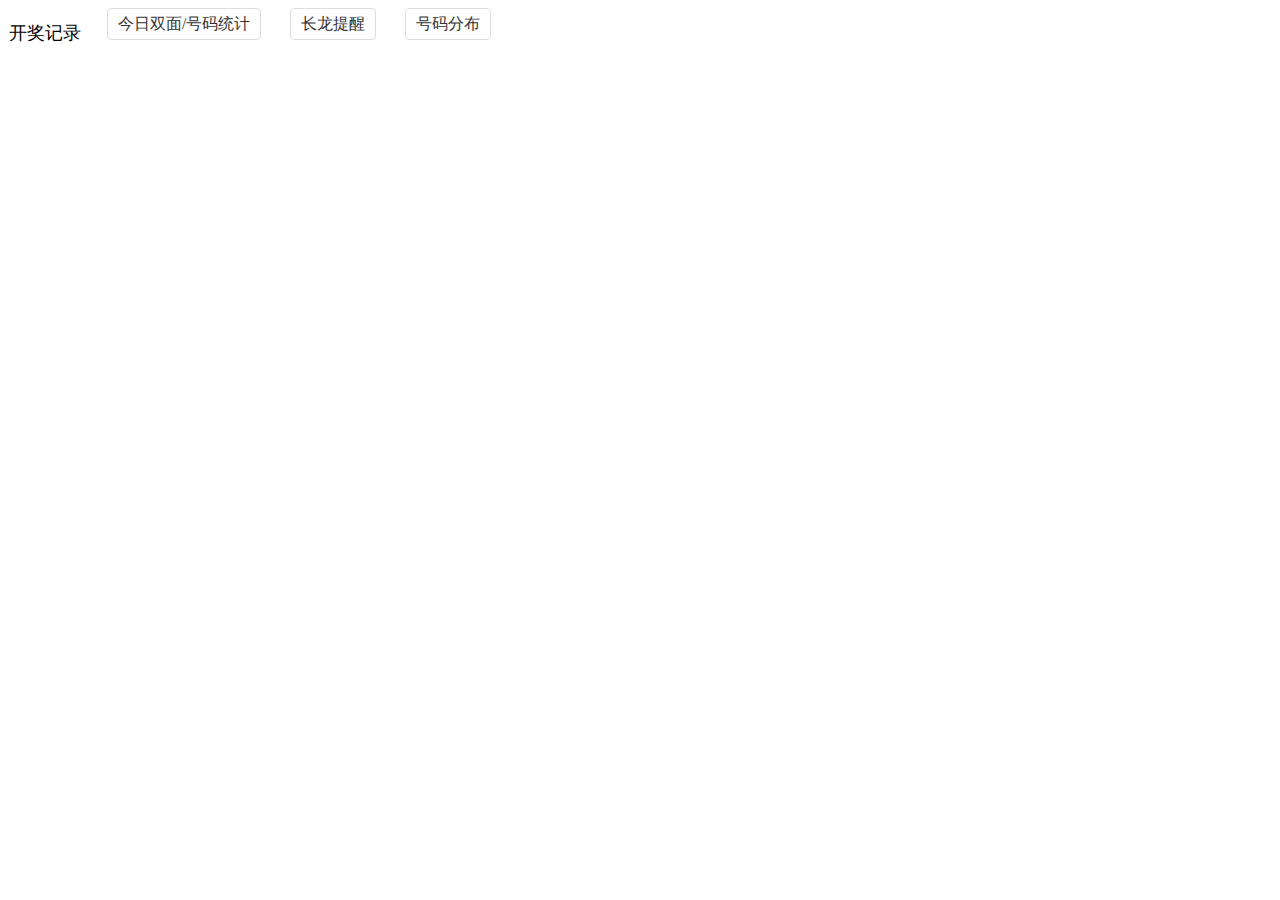
<file: index.html>
<!DOCTYPE html>
<html lang="en">

<head>
    <meta charset="UTF-8">
    <meta name="viewport" content="width=device-width, initial-scale=1.0">
    <meta http-equiv="X-UA-Compatible" content="ie=edge">
    <title>Document</title>
</head>
<script src="https://ajax.googleapis.com/ajax/libs/jquery/3.2.1/jquery.min.js"></script>

<style>
    li,
    ul {
        padding: 0;
        margin: 0;
    }
    
    i {
        font-weight: 400;
        font-style: normal;
    }
    
    li,
    ul {
        list-style: none;
    }
    
    a {
        text-decoration: none;
        display: block;
        white-space: nowrap;
        overflow: hidden;
        text-overflow: ellipsis;
        outline: none;
    }
    
    a:link {
        color: #333;
    }
    
    a:focus,
    a:hover {
        color: #f44a07;
    }
    
    a:visited {
        color: #333;
    }
    
    ul li {
        width: auto;
        height: 30px;
        line-height: 30px;
        padding: 0 10px;
        display: inline-block;
        /* float: left; */
        margin-right: 25px;
        border: 1px solid #ddd;
        border-radius: 4px;
        -moz-border-radius: 4px;
        -webkit-border-radius: 4px;
    }
    
    ul li a {
        color: #444;
    }
    
    ul li a:hover {
        color: #f9982e;
    }
    
    ul .kaijiltit {
        font-size: 18px;
        margin-right: 21px;
        padding: 0;
        border: 1px solid transparent;
    }
    
    ul .selected {
        border: 1px solid #f4831e;
        color: #f4831e;
        border-radius: 4px;
        -moz-border-radius: 4px;
        -webkit-border-radius: 4px;
        position: relative;
    }
    
    ul .selected i {
        position: absolute;
        top: 15px;
        right: 0;
        display: inline-block;
        height: 15px;
        width: 15px;
        background: url(http://1680210.com/img/icon/bjpknum.png?v=20171019951) no-repeat -386px -55px;
    }
    
    ul .selected a {
        color: #f4831e;
    }
    
    div {
        width: 100%;
        height: auto;
        overflow: hidden;
    }
    
    .jrsmtj {
        width: 100%;
        padding: 0 20px 20px;
        border-bottom: 2px solid #e7e7e7;
        display: none;
        box-sizing: border-box;
        -webkit-box-sizing: border-box;
        -moz-box-sizing: border-box;
    }
    
    .jrsmtj .headtxt {
        width: 100%;
        height: 56px;
        line-height: 56px;
        font-size: 16px;
    }
    
    .jrsmtj .secondtb {
        margin-top: 20px;
    }
    
    .jrsmtj table {
        background: #e6e6e6;
        width: 100%;
    }
    
    .jrsmtj table tr td,
    .jrsmtj table tr th {
        height: 45px;
        text-align: center;
    }
    
    .jrsmtj table tr th {
        font-size: 16px;
        background: #f5f5f5;
    }
    
    .jrsmtj table tr td {
        background: #fff;
        color: #666;
    }
    /*! CSS Used from: http://1680210.com/css/user_adv.css?v=20171019951 */
    
    div {
        padding: 0;
        margin: 0;
    }
    
    div ul {
        float: left;
    }
    
    div ul li {
        width: auto;
        height: 30px;
        line-height: 30px;
        padding: 0 10px;
        display: inline-block;
        float: left;
        margin-right: 25px;
        border: 1px solid #ddd;
        border-radius: 4px;
        -moz-border-radius: 4px;
        -webkit-border-radius: 4px;
    }
    
    .cltx {
        width: 100%;
        padding: 0 20px 20px;
        border-bottom: 2px solid #e7e7e7;
        display: none;
        box-sizing: border-box;
        -webkit-box-sizing: border-box;
        -moz-box-sizing: border-box;
    }
    
    .cltx .headtxt {
        width: 100%;
        height: 56px;
        line-height: 56px;
        font-size: 16px;
    }
    
    .cltx .cltxul {
        height: auto;
        width: 100%;
    }
    
    .cltx .cltxul ul li {
        display: inline-block;
        float: left;
        width: 168px;
        height: 36px;
        padding: 0;
        line-height: 36px;
        margin-right: 20px;
        margin-top: 10px;
        text-align: center;
        border-radius: 0;
        -moz-border-radius: 0;
        -webkit-border-radius: 0;
    }
    
    div {
        width: 100%;
        height: auto;
        overflow: hidden;
    }
    
    div ul {
        float: left;
    }
    
    div ul li {
        width: auto;
        height: 30px;
        line-height: 30px;
        padding: 0 10px;
        display: inline-block;
        float: left;
        margin-right: 25px;
        border: 1px solid #ddd;
        border-radius: 4px;
        -moz-border-radius: 4px;
        -webkit-border-radius: 4px;
    }
    
    div ul li a {
        color: #444;
    }
    
    div ul li a:hover {
        color: #f9982e;
    }
    
    div ul .reset {
        border: none;
        height: 32px;
    }
    
    div ul .kaijiltit {
        font-size: 18px;
        margin-right: 21px;
        padding: 0;
        border: 1px solid transparent;
    }
    
    .head {
        padding: 10px 20px;
        box-sizing: border-box;
    }
    
    .hmfb {
        width: 100%;
        padding: 0 20px 20px;
        border-bottom: 2px solid #e7e7e7;
        display: none;
        box-sizing: border-box;
        -webkit-box-sizing: border-box;
        -moz-box-sizing: border-box;
    }
    
    .hmfb .kaijiltit {
        font-size: 16px;
    }
    
    .hmfb .head {
        min-width: 1170px;
        padding: 30px 0 0;
        box-sizing: border-box;
    }
    
    .hmfb .head2 {
        padding-top: 20px;
    }
</style>

<body>
    <ul class="zoushimap" id="kaijiangjl" style="display:block;">
        <li class="kaijiltit">开奖记录</li>
        <li id="jrsmtj" class="">
            <a href="javascript:">今日双面/号码统计</a>
            <i></i>
        </li>
        <li id="cltx" class="">
            <a href="javascript:"> 长龙提醒</a>
            <i></i>
        </li>
        <li id="hmfb" class="">
            <a href="javascript:">号码分布</a>
            <i></i>
        </li>
    </ul>
    <div class="jrsmtj">
        <div class="headtxt">
            今日双面统计
        </div>
        <table cellpadding="1" cellspacing="1" border="0">
            <tbody>
                <tr>
                    <th>名次</th>
                    <th colspan="4">冠军</th>
                    <th colspan="4">亚军</th>
                    <th colspan="4">第三名</th>
                    <th colspan="4">第四名</th>
                    <th colspan="4">第五名</th>
                    <th colspan="4">第六名</th>
                    <th colspan="4">第七名</th>
                    <th colspan="4">第八名</th>
                    <th colspan="4">第九名</th>
                    <th colspan="4">第十名</th>
                </tr>
                <tr>
                    <td>单双大小</td>
                    <td>单</td>
                    <td>双</td>
                    <td>大</td>
                    <td>小</td>
                    <td>单</td>
                    <td>双</td>
                    <td>大</td>
                    <td>小</td>
                    <td>单</td>
                    <td>双</td>
                    <td>大</td>
                    <td>小</td>
                    <td>单</td>
                    <td>双</td>
                    <td>大</td>
                    <td>小</td>
                    <td>单</td>
                    <td>双</td>
                    <td>大</td>
                    <td>小</td>
                    <td>单</td>
                    <td>双</td>
                    <td>大</td>
                    <td>小</td>
                    <td>单</td>
                    <td>双</td>
                    <td>大</td>
                    <td>小</td>
                    <td>单</td>
                    <td>双</td>
                    <td>大</td>
                    <td>小</td>
                    <td>单</td>
                    <td>双</td>
                    <td>大</td>
                    <td>小</td>
                    <td>单</td>
                    <td>双</td>
                    <td>大</td>
                    <td>小</td>
                </tr>
                <tr id="shuanmiandata">
                    <td>出现次数</td>
                    <td>12</td>
                    <td>8</td>
                    <td>8</td>
                    <td>12</td>
                    <td>12</td>
                    <td>8</td>
                    <td>9</td>
                    <td>11</td>
                    <td>6</td>
                    <td>14</td>
                    <td>11</td>
                    <td>9</td>
                    <td>9</td>
                    <td>11</td>
                    <td>14</td>
                    <td>6</td>
                    <td>10</td>
                    <td>10</td>
                    <td>10</td>
                    <td>10</td>
                    <td>11</td>
                    <td>9</td>
                    <td>8</td>
                    <td>12</td>
                    <td>11</td>
                    <td>9</td>
                    <td>8</td>
                    <td>12</td>
                    <td>9</td>
                    <td>11</td>
                    <td>9</td>
                    <td>11</td>
                    <td>10</td>
                    <td>10</td>
                    <td>9</td>
                    <td>11</td>
                    <td>10</td>
                    <td>10</td>
                    <td>14</td>
                    <td>6</td>
                </tr>
            </tbody>
        </table>
        <table class="secondtb" cellpadding="1" cellspacing="1" border="0">
            <tbody>
                <tr>
                    <th>冠亚龙虎</th>
                    <th colspan="4">冠亚和</th>
                    <th colspan="2">第一名龙虎</th>
                    <th colspan="2">第二名龙虎</th>
                    <th colspan="2">第三名龙虎</th>
                    <th colspan="2">第四名龙虎</th>
                    <th colspan="2">第五名龙虎</th>
                </tr>
                <tr>
                    <td>单双大小龙虎</td>
                    <td>单</td>
                    <td>双</td>
                    <td>大</td>
                    <td>小</td>
                    <td>龙</td>
                    <td>虎</td>
                    <td>龙</td>
                    <td>虎</td>
                    <td>龙</td>
                    <td>虎</td>
                    <td>龙</td>
                    <td>虎</td>
                    <td>龙</td>
                    <td>虎</td>
                </tr>
                <tr id="gylhcs">
                    <td>出现次数</td>
                    <td>12</td>
                    <td>8</td>
                    <td>6</td>
                    <td>14</td>
                    <td>6</td>
                    <td>14</td>
                    <td>8</td>
                    <td>12</td>
                    <td>12</td>
                    <td>8</td>
                    <td>13</td>
                    <td>7</td>
                    <td>11</td>
                    <td>9</td>
                </tr>
            </tbody>
        </table>
    </div>
    <div class="cltx">
        <div class="headtxt">
            长龙连开提醒
        </div>
        <div class="cltxul">
            <ul id="cltxul">
                <li><span>冠亚和</span>：&nbsp;&nbsp;<span>小</span>&nbsp;&nbsp;<span style="color:#f11821">7&nbsp;&nbsp;</span>期</li>
                <li><span>亚军</span>：&nbsp;&nbsp;<span>虎</span>&nbsp;&nbsp;<span style="color:#f11821">5&nbsp;&nbsp;</span>期</li>
                <li><span>亚军</span>：&nbsp;&nbsp;<span>小</span>&nbsp;&nbsp;<span>4&nbsp;&nbsp;</span>期</li>
                <li>第<span>五</span>名：&nbsp;&nbsp;<span>双</span>&nbsp;&nbsp;<span>4&nbsp;&nbsp;</span>期</li>
                <li>第<span>八</span>名：&nbsp;&nbsp;<span>单</span>&nbsp;&nbsp;<span>4&nbsp;&nbsp;</span>期</li>
                <li>第<span>十</span>名：&nbsp;&nbsp;<span>大</span>&nbsp;&nbsp;<span>4&nbsp;&nbsp;</span>期</li>
                <li>第<span>七</span>名：&nbsp;&nbsp;<span>双</span>&nbsp;&nbsp;<span>3&nbsp;&nbsp;</span>期</li>
                <li><span>冠军</span>：&nbsp;&nbsp;<span>单</span>&nbsp;&nbsp;<span>2&nbsp;&nbsp;</span>期</li>
                <li>第<span>三</span>名：&nbsp;&nbsp;<span>双</span>&nbsp;&nbsp;<span>2&nbsp;&nbsp;</span>期</li>
                <li>第<span>四</span>名：&nbsp;&nbsp;<span>单</span>&nbsp;&nbsp;<span>2&nbsp;&nbsp;</span>期</li>
                <li>第<span>五</span>名：&nbsp;&nbsp;<span>龙</span>&nbsp;&nbsp;<span>2&nbsp;&nbsp;</span>期</li>
            </ul>
        </div>
    </div>
    <div class="hmfb">
        <div class="head">
            <ul class="zoushimap" id="chakanchfb">
                <li class="kaijiltit">查看车号分布：</li>
                <li class="01">
                    <a href="javascript:">号码1</a>
                    <i></i>
                </li>
                <li class="02">
                    <a href="javascript:">号码2</a>
                    <i></i>
                </li>
                <li class="03">
                    <a href="javascript:">号码3</a>
                    <i></i>
                </li>
                <li class="04">
                    <a href="javascript:">号码4</a>
                    <i></i>
                </li>
                <li class="05">
                    <a href="javascript:">号码5</a>
                    <i></i>
                </li>
                <li class="06">
                    <a href="javascript:">号码6</a>
                    <i></i>
                </li>
                <li class="07">
                    <a href="javascript:">号码7</a>
                    <i></i>
                </li>
                <li class="08">
                    <a href="javascript:">号码8</a>
                    <i></i>
                </li>
                <li class="09">
                    <a href="javascript:">号码9</a>
                    <i></i>
                </li>
                <li class="10">
                    <a href="javascript:">号码10</a>
                    <i></i>
                </li>
                <!--<li class="reset">
                        还原
                    </li>-->
            </ul>
        </div>
        <div class="head head2">
            <ul class="zoushimap" id="daxiaodsfb">
                <li class="kaijiltit">大小单双分布：</li>
                <li id="dannum">
                    <a href="javascript:">单</a>
                    <i></i>
                </li>
                <li id="shuangnum">
                    <a href="javascript:">双</a>
                    <i></i>
                </li>
                <li id="danum">
                    <a href="javascript:">大</a>
                    <i></i>
                </li>
                <li id="xiaonum">
                    <a href="javascript:">小</a>
                    <i></i>
                </li>
                <li id="duizinum">
                    <a href="javascript:">对子号</a>
                    <i></i>
                </li>
                <li class="reset">
                    还原
                </li>
            </ul>
        </div>
    </div>
</body>
<script>
    $(function() {
        $("#jrsmtj").click(function() {
            if ($(this).hasClass("selected")) {
                $(this).removeClass("selected");
                $(".jrsmtj").animate({
                    width: '50%',
                    opacity: 0,
                    display: 'none'
                });
            } else {
                $(this).addClass("selected");
                $(".jrsmtj").animate({
                    width: '100%',
                    opacity: 1,
                    display: 'block'
                });
            }

        });
        $("#cltx").click(function() {
            if ($(this).hasClass("selected")) {
                $(this).removeClass("selected");
                $(".cltx").animate({
                    width: '50%',
                    opacity: 0,
                    display: 'none'
                });
            } else {
                $(this).addClass("selected");
                $(".cltx").animate({
                    width: '100%',
                    opacity: 1,
                    display: 'block'
                });
            }

        });
        $("#hmfb").click(function() {
            if ($(this).hasClass("selected")) {
                $(this).removeClass("selected");
                $(".hmfb").animate({
                    width: '0%',
                    opacity: 0,
                    display: 'none'
                });
            } else {
                $(this).addClass("selected");
                $(".hmfb").animate({
                    width: '100%',
                    opacity: 1,
                    display: 'block'
                });
            }

        });
    });
</script>

</html>
</file>
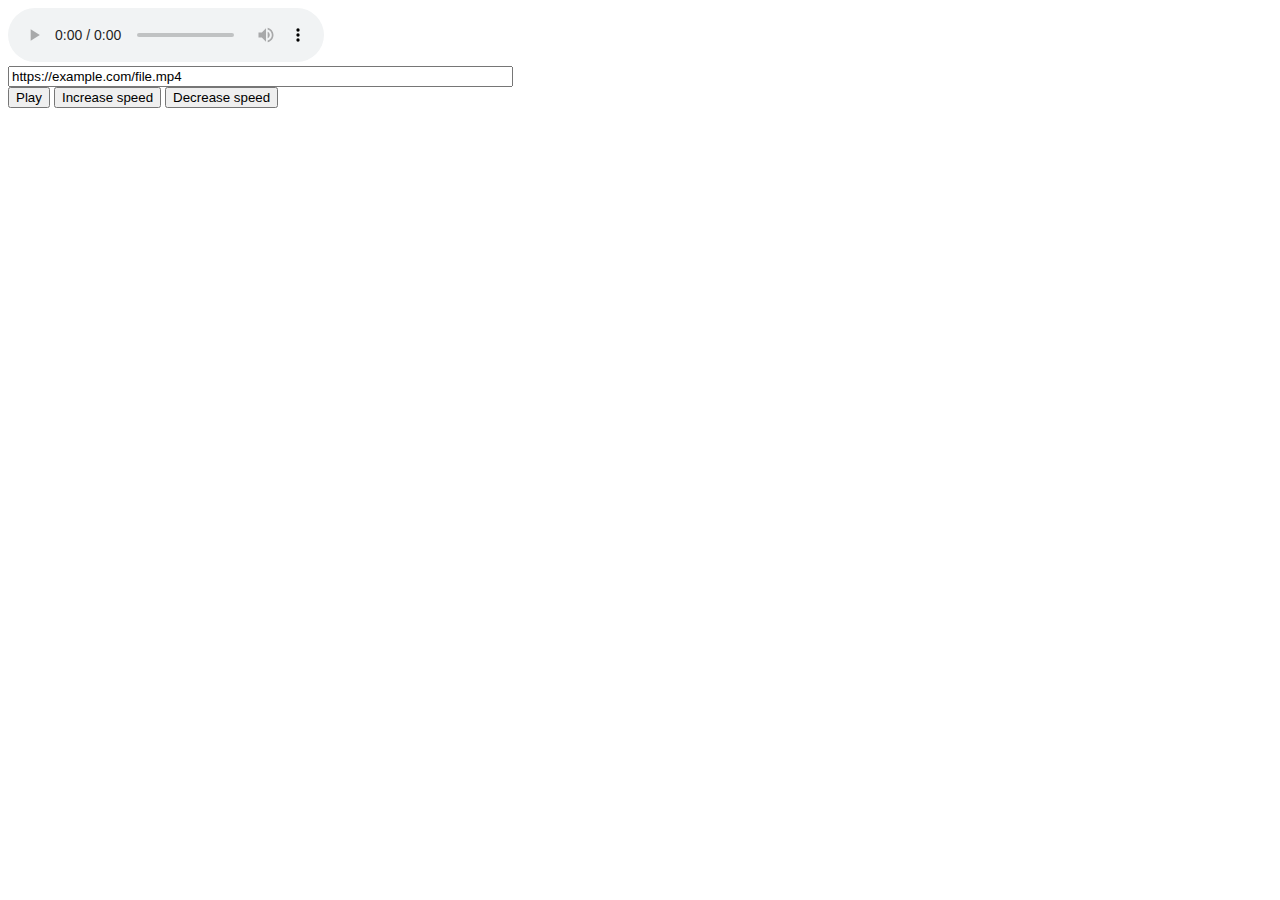
<file: voice.html>
<!DOCTYPE html>
<html>
  <head>
    <title>Audio playbackRate Example</title>  
</head>
<body>
<div>
  <audio id="audio1" style="width:25%" controls>Canvas not supported</audio>
</div>
<div>
<input type="text" id="audioFile" value="https://example.com/file.mp4" size="60" />

</div>
  <button id="playbutton" onclick="togglePlay();">Play</button>  
  <button onclick="increaseSpeed();">Increase speed</button>
  <button onclick="decreaseSpeed();">Decrease speed</button><br />
  <div id="rate"></div>

     <script type="text/javascript">
       // Create a couple of global variables to use. 
       var audioElm = document.getElementById("audio1"); // Audio element
       var ratedisplay = document.getElementById("rate"); // Rate display area

       // Hook the ratechange event and display the current playbackRate after each change
       audioElm.addEventListener("ratechange", function () {
         ratedisplay.innerHTML = "Rate: " + audioElm.playbackRate;
       }, false);

       //  Alternates between play and pause based on the value of the paused property
       function togglePlay() {
         if (document.getElementById("audio1")) {

           if (audioElm.paused == true) {
             playAudio(audioElm);    //  if player is paused, then play the file
           } else {
             pauseAudio(audioElm);   //  if player is playing, then pause
           }
         }
       }

       function playAudio(audioElm) {
         document.getElementById("playbutton").innerHTML = "Pause"; // Set button text == Pause
         // Get file from text box and assign it to the source of the audio element 
         audioElm.src = document.getElementById('audioFile').value;
         audioElm.play();
       }

       function pauseAudio(audioElm) {
         document.getElementById("playbutton").innerHTML = "play"; // Set button text == Play
         audioElm.pause();
       }

       // Increment playbackRate by 1 
       function increaseSpeed() {
         audioElm.playbackRate += 1;
       }

       // Cut playback rate in half
       function decreaseSpeed() {
         if (audioElm.playbackRate <= 1) {
           var temp = audioElm.playbackRate;
           audioElm.playbackRate = (temp / 2); 
         } else {
           audioElm.playbackRate -= 1;
         }
       }

     </script>


</body>
</html>
</file>
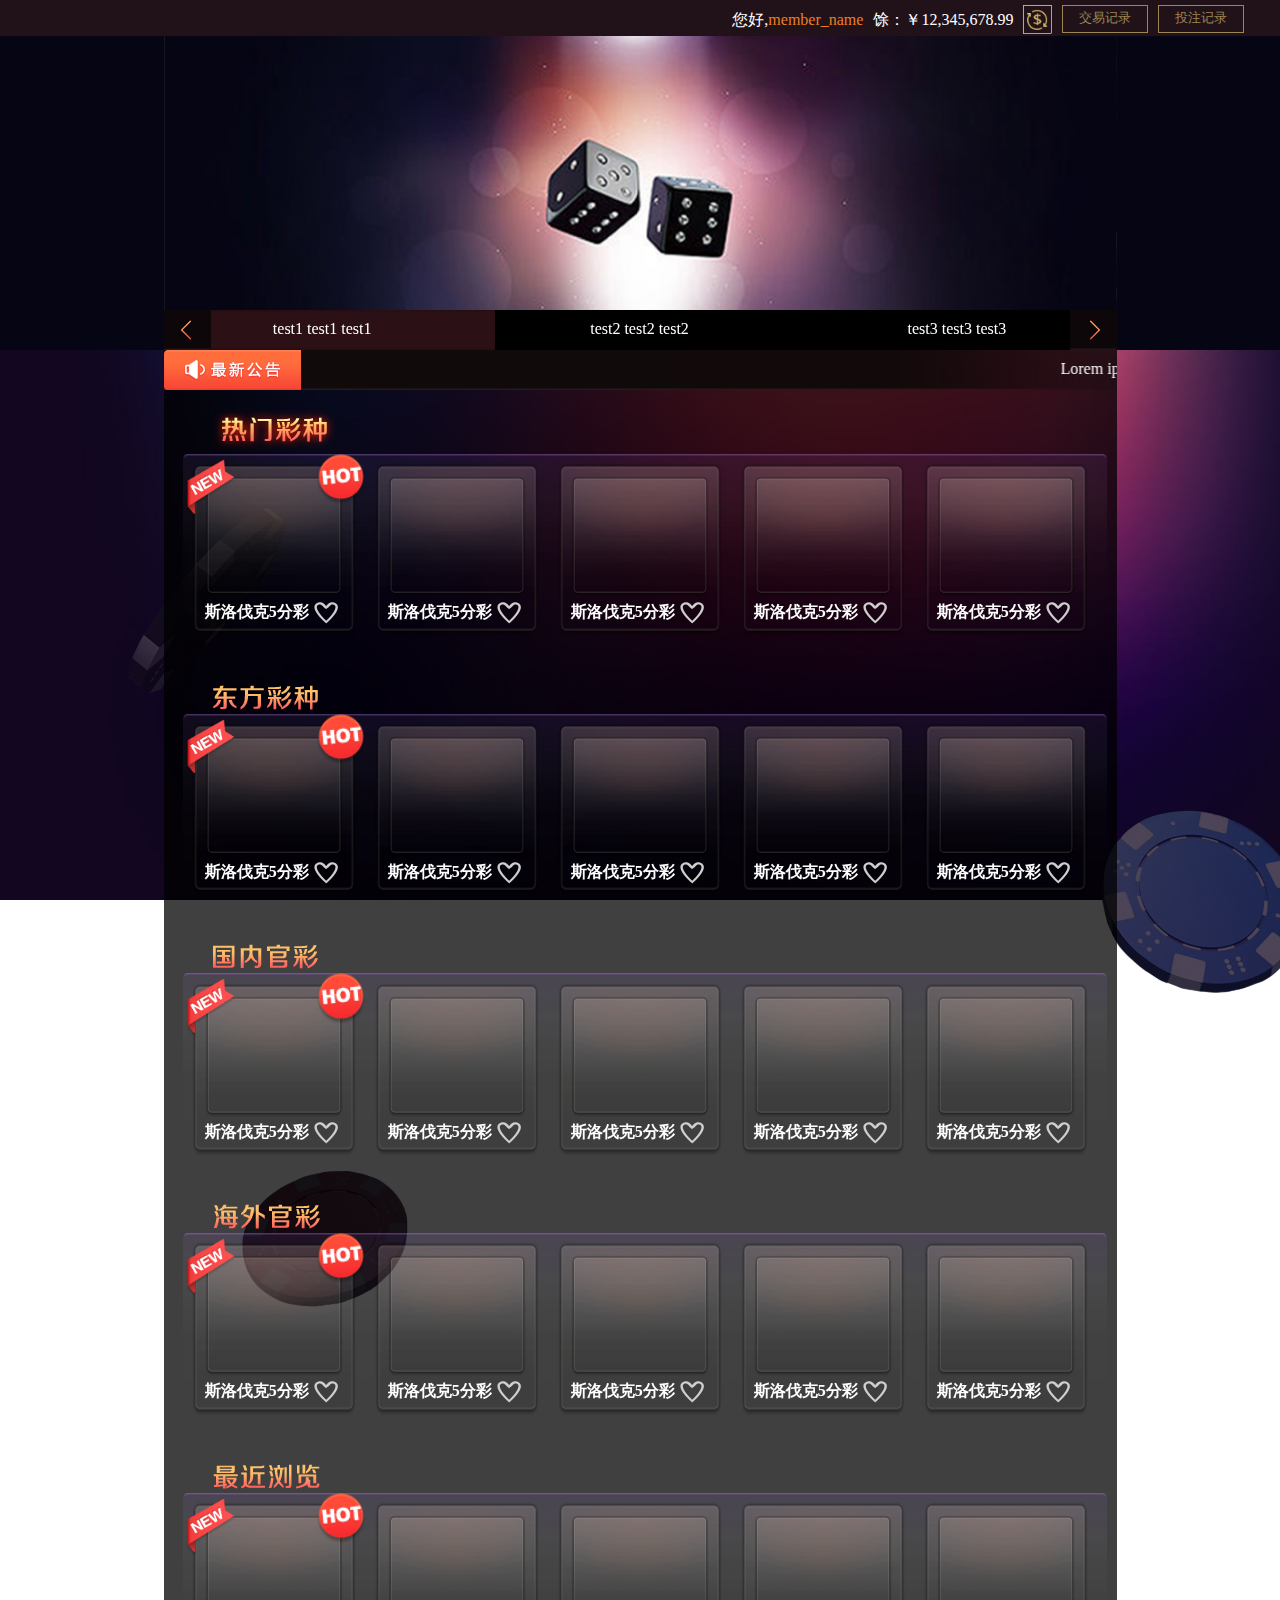
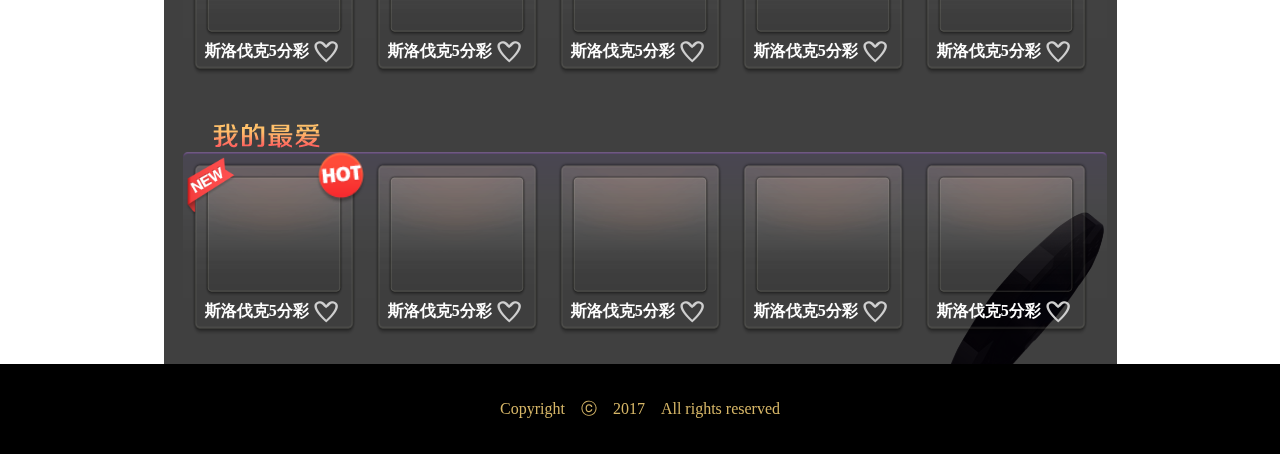
<file: eastCity_final/city_index.html>
<!DOCTYPE html>
<html lang="en">

<head>
    <meta charset="UTF-8">
    <meta name="viewport" content="width=device-width, initial-scale=1.0">
    <meta http-equiv="X-UA-Compatible" content="ie=edge">
    <title>Document</title>
    <link rel="stylesheet" href="./css/flexslider.css">
    <link rel="stylesheet" href="city_index.css">
</head>

<body class="city_body">
    <header class="east_head clearfix">
        <div class="wrap_memberInfo">
            <div>您好,</div>
            <div class="city_member_name">member_name</div>
            <div>馀：</div>
            <div>￥</div>
            <div class="city_reflesh_money">12,345,678.99</div>
            <div class="money_reload">
                <img src="./cut/btn_money_reload.png">
            </div>
            <div class="tradRecord">交易记录</div>
            <div class="betRecord">投注记录</div>
        </div>
    </header>
    <div class="wrapSlider">
        <div class="flexslider">
            <ul class="slides">
                <li>
                    <img src="./cut/ad01.png" />
                </li>
                <li>
                    <img src="./cut/river2.jpg" />
                </li>
                <li>
                    <img src="./cut/river3.jpg" />
                </li>
            </ul>
            <div class="custom-navigation">
                <a href="#" class="flex-prev lArr">
                    <img src="./cut/btn_left.png">
                </a>
                <div class="custom-controls-container"></div>
                <a href="#" class="flex-next rArr">
                    <img src="./cut/btn_right.png">
                </a>
                <div class="control_text clearfix">
                    <div class="control_text_inner">test1 test1 test1</div>
                    <div class="control_text_inner">test2 test2 test2</div>
                    <div class="control_text_inner">test3 test3 test3</div>
                </div>
            </div>
        </div>
    </div>

    <main>
        <div id="parallax-bg1">
            <img id="bg1-0" src="./cut/img_chips_red.png"/>
            <img id="bg1-1" src="./cut/img_chips_black.png"/>
            <img id="bg1-2" src="./cut/img_chips_blue.png"/>
            <img id="bg1-3" src="./cut/img_chips_red.png"/>
            <img id="bg1-4" src="./cut/img_chips_black.png"/>
            <img id="bg1-5" src="./cut/img_chips_blue.png"/>
            <img id="bg1-6" src="./cut/img_chips_red.png"/>
        </div>
        <section class="city_main clearfix">
            <div class="city_news clearfix">
                <div class="news_pic">
                    <img src="./cut/btn_announcement.png">
                </div>
                <marquee behavior="" direction="" loop="0" class="runHorse">
                    Lorem ipsum dolor sit amet, consectetur adipisicing elit. Ullam, eligendi.
                </marquee>
            </div>
            <div class="city_ticket_spec clearfix">
                <div class="city_ticket_title" id="cityAnchor1">
                    <!--票种-->
                    <img src="./cut/title_01.png">
                </div>
                <div class="city_ticket_bg">
                    <img src="./cut/bg_content.png">
                </div>
                <div class="wrap_ticket_inner">
                    <!--  -->
                    <div class="city_ticket_inner">
                        <div class="ticket_inside clearfix">
                            <div class="inside_new">
                                <img src="./cut/new.png">
                            </div>
                            <div class="inside_hot">
                                <img src="./cut/hot.png">
                            </div>
                            <div class="inside_pic">
                                <a href="">
                                    <img src="./cut/bg_game_icon.png">
                                </a>
                            </div>
                            <div class="inside_title">
                                <h2>斯洛伐克5分彩</h2>
                            </div>
                            <div class="inside_heart"></div>
                        </div>
                    </div>
                    <!--  -->
                    <div class="city_ticket_inner">
                        <div class="ticket_inside clearfix">
                            <div class="inside_pic">
                                <a href="">
                                    <img src="./cut/bg_game_icon.png">
                                </a>
                            </div>
                            <div class="inside_title">
                                <h2>斯洛伐克5分彩</h2>
                            </div>
                            <div class="inside_heart"></div>
                        </div>
                    </div>
                    <!--  -->
                    <div class="city_ticket_inner">
                        <div class="ticket_inside clearfix">
                            <div class="inside_pic">
                                <a href="">
                                    <img src="./cut/bg_game_icon.png">
                                </a>
                            </div>
                            <div class="inside_title">
                                <h2>斯洛伐克5分彩</h2>
                            </div>
                            <div class="inside_heart"></div>
                        </div>
                    </div>
                    <!--  -->
                    <div class="city_ticket_inner">
                        <div class="ticket_inside clearfix">
                            <div class="inside_pic">
                                <a href="">
                                    <img src="./cut/bg_game_icon.png">
                                </a>
                            </div>
                            <div class="inside_title">
                                <h2>斯洛伐克5分彩</h2>
                            </div>
                            <div class="inside_heart"></div>
                        </div>
                    </div>
                    <!--  -->
                    <div class="city_ticket_inner">
                        <div class="ticket_inside clearfix">
                            <div class="inside_pic">
                                <a href="">
                                    <img src="./cut/bg_game_icon.png">
                                </a>
                            </div>
                            <div class="inside_title">
                                <h2>斯洛伐克5分彩</h2>
                            </div>
                            <div class="inside_heart"></div>
                        </div>
                    </div>
                </div>
            </div>
            <!-- 东方采种 -->
            <div class="city_ticket_spec clearfix">
                <div class="city_ticket_title" id="cityAnchor2">
                    <!--票种-->
                    <img src="./cut/title_02.png">
                </div>
                <div class="city_ticket_bg">
                    <img src="./cut/bg_content.png">
                </div>
                <div class="wrap_ticket_inner">
                    <!--  -->
                    <div class="city_ticket_inner">
                        <div class="ticket_inside clearfix">
                            <div class="inside_new">
                                <img src="./cut/new.png">
                            </div>
                            <div class="inside_hot">
                                <img src="./cut/hot.png">
                            </div>
                            <div class="inside_pic">
                                <a href="">
                                    <img src="./cut/bg_game_icon.png">
                                </a>
                            </div>
                            <div class="inside_title">
                                <h2>斯洛伐克5分彩</h2>
                            </div>
                            <div class="inside_heart"></div>
                        </div>
                    </div>
                    <!--  -->
                    <div class="city_ticket_inner">
                        <div class="ticket_inside clearfix">
                            <div class="inside_pic">
                                <a href="">
                                    <img src="./cut/bg_game_icon.png">
                                </a>
                            </div>
                            <div class="inside_title">
                                <h2>斯洛伐克5分彩</h2>
                            </div>
                            <div class="inside_heart"></div>
                        </div>
                    </div>
                    <!--  -->
                    <div class="city_ticket_inner">
                        <div class="ticket_inside clearfix">
                            <div class="inside_pic">
                                <a href="">
                                    <img src="./cut/bg_game_icon.png">
                                </a>
                            </div>
                            <div class="inside_title">
                                <h2>斯洛伐克5分彩</h2>
                            </div>
                            <div class="inside_heart"></div>
                        </div>
                    </div>
                    <!--  -->
                    <div class="city_ticket_inner">
                        <div class="ticket_inside clearfix">
                            <div class="inside_pic">
                                <a href="">
                                    <img src="./cut/bg_game_icon.png">
                                </a>
                            </div>
                            <div class="inside_title">
                                <h2>斯洛伐克5分彩</h2>
                            </div>
                            <div class="inside_heart"></div>
                        </div>
                    </div>
                    <!--  -->
                    <div class="city_ticket_inner">
                        <div class="ticket_inside clearfix">
                            <div class="inside_pic">
                                <a href="">
                                    <img src="./cut/bg_game_icon.png">
                                </a>
                            </div>
                            <div class="inside_title">
                                <h2>斯洛伐克5分彩</h2>
                            </div>
                            <div class="inside_heart"></div>
                        </div>
                    </div>
                </div>
            </div>
            <!-- 国内关彩 -->
            <div class="city_ticket_spec clearfix">
                <div class="city_ticket_title" id="cityAnchor3">
                    <!--票种-->
                    <img src="./cut/title_03.png">
                </div>
                <div class="city_ticket_bg">
                    <img src="./cut/bg_content.png">
                </div>
                <div class="wrap_ticket_inner">
                    <!--  -->
                    <div class="city_ticket_inner">
                        <div class="ticket_inside clearfix">
                            <div class="inside_new">
                                <img src="./cut/new.png">
                            </div>
                            <div class="inside_hot">
                                <img src="./cut/hot.png">
                            </div>
                            <div class="inside_pic">
                                <a href="">
                                    <img src="./cut/bg_game_icon.png">
                                </a>
                            </div>
                            <div class="inside_title">
                                <h2>斯洛伐克5分彩</h2>
                            </div>
                            <div class="inside_heart"></div>
                        </div>
                    </div>
                    <!--  -->
                    <div class="city_ticket_inner">
                        <div class="ticket_inside clearfix">
                            <div class="inside_pic">
                                <a href="">
                                    <img src="./cut/bg_game_icon.png">
                                </a>
                            </div>
                            <div class="inside_title">
                                <h2>斯洛伐克5分彩</h2>
                            </div>
                            <div class="inside_heart"></div>
                        </div>
                    </div>
                    <!--  -->
                    <div class="city_ticket_inner">
                        <div class="ticket_inside clearfix">
                            <div class="inside_pic">
                                <a href="">
                                    <img src="./cut/bg_game_icon.png">
                                </a>
                            </div>
                            <div class="inside_title">
                                <h2>斯洛伐克5分彩</h2>
                            </div>
                            <div class="inside_heart"></div>
                        </div>
                    </div>
                    <!--  -->
                    <div class="city_ticket_inner">
                        <div class="ticket_inside clearfix">
                            <div class="inside_pic">
                                <a href="">
                                    <img src="./cut/bg_game_icon.png">
                                </a>
                            </div>
                            <div class="inside_title">
                                <h2>斯洛伐克5分彩</h2>
                            </div>
                            <div class="inside_heart"></div>
                        </div>
                    </div>
                    <!--  -->
                    <div class="city_ticket_inner">
                        <div class="ticket_inside clearfix">
                            <div class="inside_pic">
                                <a href="">
                                    <img src="./cut/bg_game_icon.png">
                                </a>
                            </div>
                            <div class="inside_title">
                                <h2>斯洛伐克5分彩</h2>
                            </div>
                            <div class="inside_heart"></div>
                        </div>
                    </div>
                </div>
            </div>
            <!-- 海外官彩 -->
            <div class="city_ticket_spec clearfix">
                <div class="city_ticket_title" id="cityAnchor4">
                    <!--票种-->
                    <img src="./cut/title_04.png">
                </div>
                <div class="city_ticket_bg">
                    <img src="./cut/bg_content.png">
                </div>
                <div class="wrap_ticket_inner">
                    <!--  -->
                    <div class="city_ticket_inner">
                        <div class="ticket_inside clearfix">
                            <div class="inside_new">
                                <img src="./cut/new.png">
                            </div>
                            <div class="inside_hot">
                                <img src="./cut/hot.png">
                            </div>
                            <div class="inside_pic">
                                <a href="">
                                    <img src="./cut/bg_game_icon.png">
                                </a>
                            </div>
                            <div class="inside_title">
                                <h2>斯洛伐克5分彩</h2>
                            </div>
                            <div class="inside_heart"></div>
                        </div>
                    </div>
                    <!--  -->
                    <div class="city_ticket_inner">
                        <div class="ticket_inside clearfix">
                            <div class="inside_pic">
                                <a href="">
                                    <img src="./cut/bg_game_icon.png">
                                </a>
                            </div>
                            <div class="inside_title">
                                <h2>斯洛伐克5分彩</h2>
                            </div>
                            <div class="inside_heart"></div>
                        </div>
                    </div>
                    <!--  -->
                    <div class="city_ticket_inner">
                        <div class="ticket_inside clearfix">
                            <div class="inside_pic">
                                <a href="">
                                    <img src="./cut/bg_game_icon.png">
                                </a>
                            </div>
                            <div class="inside_title">
                                <h2>斯洛伐克5分彩</h2>
                            </div>
                            <div class="inside_heart"></div>
                        </div>
                    </div>
                    <!--  -->
                    <div class="city_ticket_inner">
                        <div class="ticket_inside clearfix">
                            <div class="inside_pic">
                                <a href="">
                                    <img src="./cut/bg_game_icon.png">
                                </a>
                            </div>
                            <div class="inside_title">
                                <h2>斯洛伐克5分彩</h2>
                            </div>
                            <div class="inside_heart"></div>
                        </div>
                    </div>
                    <!--  -->
                    <div class="city_ticket_inner">
                        <div class="ticket_inside clearfix">
                            <div class="inside_pic">
                                <a href="">
                                    <img src="./cut/bg_game_icon.png">
                                </a>
                            </div>
                            <div class="inside_title">
                                <h2>斯洛伐克5分彩</h2>
                            </div>
                            <div class="inside_heart"></div>
                        </div>
                    </div>
                </div>
            </div>
            <!-- 最近浏览 -->
            <div class="city_ticket_spec clearfix">
                <div class="city_ticket_title" id="cityAnchor5">
                    <!--票种-->
                    <img src="./cut/title_05.png">
                </div>
                <div class="city_ticket_bg">
                    <img src="./cut/bg_content.png">
                </div>
                <div class="wrap_ticket_inner">
                    <!--  -->
                    <div class="city_ticket_inner">
                        <div class="ticket_inside clearfix">
                            <div class="inside_new">
                                <img src="./cut/new.png">
                            </div>
                            <div class="inside_hot">
                                <img src="./cut/hot.png">
                            </div>
                            <div class="inside_pic">
                                <a href="">
                                    <img src="./cut/bg_game_icon.png">
                                </a>
                            </div>
                            <div class="inside_title">
                                <h2>斯洛伐克5分彩</h2>
                            </div>
                            <div class="inside_heart"></div>
                        </div>
                    </div>
                    <!--  -->
                    <div class="city_ticket_inner">
                        <div class="ticket_inside clearfix">
                            <div class="inside_pic">
                                <a href="">
                                    <img src="./cut/bg_game_icon.png">
                                </a>
                            </div>
                            <div class="inside_title">
                                <h2>斯洛伐克5分彩</h2>
                            </div>
                            <div class="inside_heart"></div>
                        </div>
                    </div>
                    <!--  -->
                    <div class="city_ticket_inner">
                        <div class="ticket_inside clearfix">
                            <div class="inside_pic">
                                <a href="">
                                    <img src="./cut/bg_game_icon.png">
                                </a>
                            </div>
                            <div class="inside_title">
                                <h2>斯洛伐克5分彩</h2>
                            </div>
                            <div class="inside_heart"></div>
                        </div>
                    </div>
                    <!--  -->
                    <div class="city_ticket_inner">
                        <div class="ticket_inside clearfix">
                            <div class="inside_pic">
                                <a href="">
                                    <img src="./cut/bg_game_icon.png">
                                </a>
                            </div>
                            <div class="inside_title">
                                <h2>斯洛伐克5分彩</h2>
                            </div>
                            <div class="inside_heart"></div>
                        </div>
                    </div>
                    <!--  -->
                    <div class="city_ticket_inner">
                        <div class="ticket_inside clearfix">
                            <div class="inside_pic">
                                <a href="">
                                    <img src="./cut/bg_game_icon.png">
                                </a>
                            </div>
                            <div class="inside_title">
                                <h2>斯洛伐克5分彩</h2>
                            </div>
                            <div class="inside_heart"></div>
                        </div>
                    </div>
                </div>
            </div>
            <!-- 我的最爱 -->
            <div class="city_ticket_spec clearfix">
                <div class="city_ticket_title" id="cityAnchor6">
                    <!--票种-->
                    <img src="./cut/title_06.png">
                </div>
                <div class="city_ticket_bg">
                    <img src="./cut/bg_content.png">
                </div>
                <div class="wrap_ticket_inner">
                    <!--  -->
                    <div class="city_ticket_inner">
                        <div class="ticket_inside clearfix">
                            <div class="inside_new">
                                <img src="./cut/new.png">
                            </div>
                            <div class="inside_hot">
                                <img src="./cut/hot.png">
                            </div>
                            <div class="inside_pic">
                                <a href="">
                                    <img src="./cut/bg_game_icon.png">
                                </a>
                            </div>
                            <div class="inside_title">
                                <h2>斯洛伐克5分彩</h2>
                            </div>
                            <div class="inside_heart"></div>
                        </div>
                    </div>
                    <!--  -->
                    <div class="city_ticket_inner">
                        <div class="ticket_inside clearfix">
                            <div class="inside_pic">
                                <a href="">
                                    <img src="./cut/bg_game_icon.png">
                                </a>
                            </div>
                            <div class="inside_title">
                                <h2>斯洛伐克5分彩</h2>
                            </div>
                            <div class="inside_heart"></div>
                        </div>
                    </div>
                    <!--  -->
                    <div class="city_ticket_inner">
                        <div class="ticket_inside clearfix">
                            <div class="inside_pic">
                                <a href="">
                                    <img src="./cut/bg_game_icon.png">
                                </a>
                            </div>
                            <div class="inside_title">
                                <h2>斯洛伐克5分彩</h2>
                            </div>
                            <div class="inside_heart"></div>
                        </div>
                    </div>
                    <!--  -->
                    <div class="city_ticket_inner">
                        <div class="ticket_inside clearfix">
                            <div class="inside_pic">
                                <a href="">
                                    <img src="./cut/bg_game_icon.png">
                                </a>
                            </div>
                            <div class="inside_title">
                                <h2>斯洛伐克5分彩</h2>
                            </div>
                            <div class="inside_heart"></div>
                        </div>
                    </div>
                    <!--  -->
                    <div class="city_ticket_inner">
                        <div class="ticket_inside clearfix">
                            <div class="inside_pic">
                                <a href="">
                                    <img src="./cut/bg_game_icon.png">
                                </a>
                            </div>
                            <div class="inside_title">
                                <h2>斯洛伐克5分彩</h2>
                            </div>
                            <div class="inside_heart"></div>
                        </div>
                    </div>
                </div>
            </div>
            <ul class="city_sideBox">
                <li class="city_tag1">热门</li>
                <li class="city_tag2">东方</li>
                <li class="city_tag3">国内</li>
                <li class="city_tag4">国外</li>
                <li class="city_tag5">最近</li>
                <li class="city_tag6">最爱</li>
            </ul>
            <!-- <button class="city_service">
                客服
            </button> -->
        </section>
    </main>
    <footer class="city_footer">
        Copyright　ⓒ　2017　All rights reserved
    </footer>
</body>

</html>
<script src="./js/jquery-1.7.1.min.js"></script>
<script src="./js/jquery.flexslider.js"></script>
<script src="./js/jquery.scrolling-parallax.js"></script>
<script src="./js/city_index.js"></script>
</file>
<file: eastCity_final/city_index.css>
*{
    padding: 0;
    margin: 0;
    list-style: none;
    border: none;
}
.clearfix{
    display: block;
    content: '';
    clear: both;
}
.clearfix:before,
.clearfix:after {
  content: "";
  display: table;
}
.clearfix:after {
  clear: both;
}
.east_head{
    font-family: Microsoft JhengHei;
    width: 100%;
    height: 36px;
    background-color: rgba(33, 18, 25,1);
    position: fixed;
    line-height: 30px;
    padding-top: 5px;
    padding-left: 2%;
    padding-right: 2%;
    box-sizing: border-box;
    z-index: 10;
}
.city_member_name{
    color:rgb(237, 126, 38);
    margin-right: 10px;
}
.city_reflesh_money{
    margin-right: 10px;
}
.wrap_memberInfo{
    float: right;
    color:#fff;
}
.wrap_memberInfo > *{
    float: left;
}
.money_reload{
    width: 29px;
    margin-right: 10px;
    cursor: pointer;
}
.money_reload img{
    width: 100%;
}
.tradRecord,.betRecord{
    border:1px solid rgb(157, 134, 80);
    color:rgb(157, 134, 80);
    margin-right: 10px;
    -webkit-box-sizing: border-box;
    box-sizing: border-box;
    font-size: 0.8em;
    padding: 0 16px;
    height: 28px;
    line-height: 25px;
    cursor: pointer;
}
.wrapSlider{
    width: 100%;
    height: 350px;
    background-color: rgb(6, 5, 19);
}
.city_body{
    width: 100%;
    height: 100%;
    background-image: url("./cut/bg.jpg");
    background-size: cover;
    background-repeat: no-repeat;
    background-attachment: fixed;
    /*overflow: hidden;*/
}
main{
    font-family: Microsoft JhengHei;
    height: 100%;
}
.city_main{
    position: relative;
    /*width: 50%;*/
    width: 953px;
    height: 100%;
    margin: auto;
    background-color: rgba(0,0,0,0.75);
    /*background: -webkit-linear-gradient(right top,rgb(59, 17, 27),rgb(19, 5, 18));
    background: -o-linear-gradient(bottom left,rgb(59, 17, 27),rgb(19, 5, 18));
    background: -moz-linear-gradient(bottom left,rgb(59, 17, 27),rgb(19, 5, 18));
    background: linear-gradient(to bottom left,rgb(59, 17, 27),rgb(19, 5, 18));*/
    /*background-image: -webkit-radial-gradient(ellipse at top right, rgb(59, 17, 27),rgb(3,2,8)); background-image: radial-gradient(ellipse at top right, rgb(59,17,27),rgb(3,2,8));
    background-image: radial-gradient(ellipse at top right, rgb(59, 17, 27),rgb(3,2,8)); background-image: radial-gradient(ellipse at top right, rgb(59,17,27),rgb(3,2,8));*/
}
.city_news{
    background-image: url("./cut/bg_marquee.png");
    height: 40px;
}
.news_pic img{
    z-index: 2;
    position: absolute;
}
.city_news marquee{
    position: absolute;
    top: 10px;
    color:#fff;
}
.city_news,.runHorse{
    width: 100%;
}
.city_ticket_spec{
    position: relative;
    box-sizing: border-box;
    padding: 2%;
}
.city_ticket_title{
    padding-left: 30px;
}

.city_ticket_bg img{
    position: absolute;
    width: 97%;
}
/*.wrap_ticket_inner{
    position: absolute;
    top: 69px;
}*/
.city_ticket_inner{
    width: 20%;
    -webkit-box-sizing: border-box;
    box-sizing: border-box;
    padding: 1%;
    float: left;
    position: relative;
}
.ticket_inside{
    background-image: url("./cut/bg_game_icon.png");
    background-size: contain;
    background-repeat: round;
    box-sizing: border-box;
    padding: 8%;
}
.inside_pic{
    cursor: pointer;
    width: 100%;
}
.inside_pic img{
    width: 100%;
}
.inside_title {
    -webkit-box-sizing: border-box;
    box-sizing: border-box;
    color:#fff;
    float: left;
}
.inside_title h2{
    font-size: 1em;
}
.inside_heart{
    width: 24px;
    height: 22px;
    cursor: pointer;
    margin-left: 5px;
    float: left;
    background-image: url("./cut/heart_default.png");
    background-repeat: no-repeat;
    background-size: contain;
    cursor: pointer;
}
.inside_heart:hover{
    background-image: url("./cut/heart_hover.png");
}
.inside_heart_toggle{
    background-image: url("./cut/heart_selected.png");
}
.inside_new{
    left: 3px;
    top: 5px;
}
.inside_hot{
    right: 0px;
    top: 0px;
}
.inside_new,.inside_hot{
    position: absolute;
    width: 50px;
}
.inside_new img,.inside_hot img{
    width: 100%;
}

.city_footer{
    width: 100%;
    height: 90px;
    background-color: black;
    text-align: center;
    color:rgb(214, 182, 103);
    line-height: 90px;
}
.city_sideBox{
    position: fixed;
    top: 411px;
    left: 1428px;
}
.city_sideBox li{
    font-family: Microsoft JhengHei;
    cursor: pointer;
    width: 50px;
    height: 50px;
    background-image: url("./cut/bg_right_tab.png");
    background-size: contain;
    background-repeat: no-repeat;
    -webkit-box-sizing: border-box;
    box-sizing: border-box;
    text-align: center;
    line-height: 50px;
    color:#fff;
}
.city_service{
    font-family: Microsoft JhengHei;
    width: 50px;
    height: 50px;
    border-radius: 5px;
    color:#fff;
    position: fixed;
    border: none;
    top: 93%;
    left: 22%;
    cursor: pointer;
    background: -webkit-linear-gradient(top bottom,rgb(255, 109, 61),rgb(247, 72, 54));
    background: -o-linear-gradient(bottom left,rgb(255, 109, 61),rgb(247, 72, 54));
    background: -moz-linear-gradient(bottom left,rgb(255, 109, 61),rgb(247, 72, 54));
    background: linear-gradient(to bottom left,rgb(255, 109, 61),rgb(247, 72, 54));
}
/*slider*/
.custom-navigation{
    position: relative;
    z-index: 2;
}
.lArr,.rArr{
    position: absolute;
    top: 310px;
    z-index: 3;
}
.lArr{
    /*left: 475px;*/
    left: 0%;
}
.rArr{
    /*left: 1381px;*/
    right: 0%;
}
.control_text{
    pointer-events: none;
    position: absolute;
    /*width: 50%;*/
    width: 953px;
    top: 320px;
    color: #fff;
    z-index: 3;
}
.control_text > *{
    float: left;
}
.control_text_inner{
    font-family: Microsoft JhengHei;
    text-align: center;
    top: 0;
    width: 33.3%;
}

/*paralax*/
.parallax-bg1{
    position: fixed;
    z-index: 2;
}
#bg1-0,#bg1-1,#bg1-2,#bg1-3,#bg1-4,#bg1-5{
    position: absolute;
}
#bg1-0{
    z-index: -1;
    top: 10%;
    left: 76%;
}
#bg1-1{
    top: 55%;
    left: 10%;
}
#bg1-2{
    top: 90%;
    left: 86%;
}
#bg1-3{
    top: 130%;
    left: 18%;
}
#bg1-4{
    top: 200%;
    left: 74%;
    z-index: -1;
}
#bg1-5{
    top: 290%;
    left: 0%;
}
#bg1-6{
    top: 360%;
    left: 79%;
}
</file>
